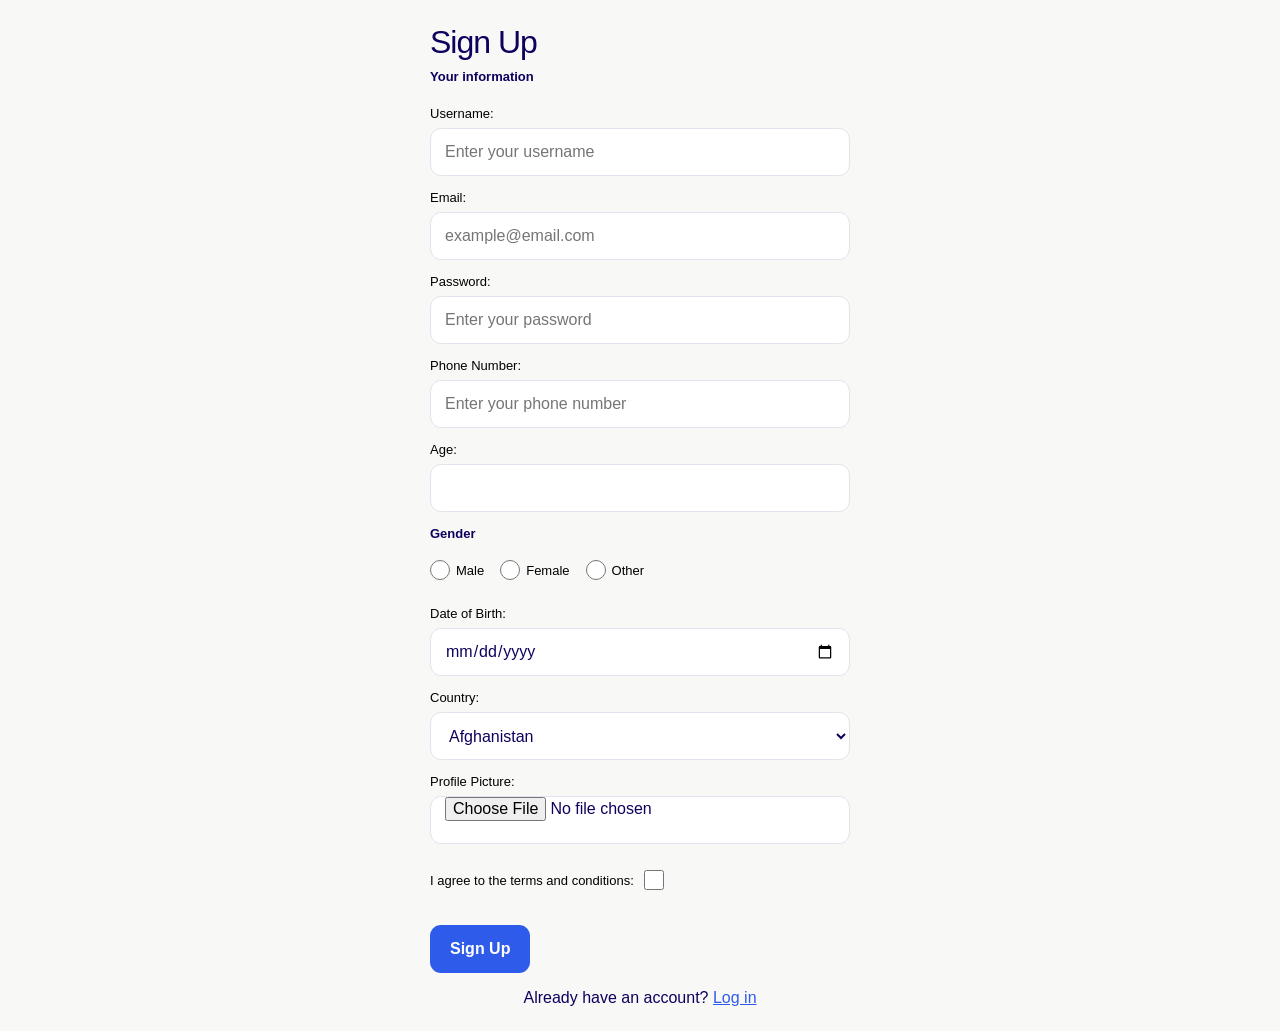
<file: index.html>
<!DOCTYPE html>
<html lang="en">
<head>
    <meta charset="UTF-8" />
    <meta name="viewport" content=
        "width=device-width, initial-scale=1.0" />
    <title>Sign Up</title>
    <link rel="stylesheet" href="style.css">
    
</head>
<body>
    <main>
        <h1 id="signup-heading">Sign Up</h1>
        <form aria-labelledby="signup-heading">
            <fieldset>
                <legend>Your information</legend>
            <label for="username">Username:</label>
            <input type="text" id="username" name="username" placeholder="Enter your username" autocomplete="username" required /><br />
            
            <label for="email">Email:</label>
            <input type="email" id="email" name="email" placeholder="example@email.com" autocomplete="email" required /><br />
            
            <label for="password">Password:</label>
            <input type="password" id="password" name="password" placeholder="Enter your password" autocomplete="new-password" required minlength="6" /><br />
            
            <label for="phone">Phone Number:</label>
            <input type="tel" id="phone" name="phone" placeholder="Enter your phone number" autocomplete="tel" /><br />

            <label for="age">Age:</label>
            <input type="number" id="age" name="age" step="1" min="0" max="120" /><br />

            <!-- Radio buttons - Gender -->
            <fieldset class="gender-group">
                <legend>Gender</legend>
                <div class="gender-options">
                    <label for="male">
                        <input type="radio" id="male" name="gender" value="male" />Male</label>
                    <label for="female">
                        <input type="radio" id="female" name="gender" value="female" />Female</label>
                    <label for="other">
                        <input type="radio" id="other" name="gender" value="other" />Other</label>
                </div>
            </fieldset>
            
         
            <!-- Calendar -->
            <label for="dob">Date of Birth:</label>
            <input type="date" id="dob" name="dob" autocomplete="bday" /><br />
            
            <!-- Dropdown -->
            <label for="country">Country:</label>
            <select id="country" name="country" autocomplete="country-name">
                <option value="AF">Afghanistan</option>
                <option value="AL">Albania</option>
                <option value="DZ">Algeria</option>
                <option value="AD">Andorra</option>
                <option value="AO">Angola</option>
                <option value="AG">Antigua and Barbuda</option>
                <option value="AR">Argentina</option>
                <option value="AM">Armenia</option>
                <option value="AU">Australia</option>
                <option value="AT">Austria</option>
                <option value="AZ">Azerbaijan</option>
                <option value="BS">Bahamas</option>
                <option value="BH">Bahrain</option>
                <option value="BD">Bangladesh</option>
                <option value="BB">Barbados</option>
                <option value="BY">Belarus</option>
                <option value="BE">Belgium</option>
                <option value="BZ">Belize</option>
                <option value="BJ">Benin</option>
                <option value="BT">Bhutan</option>
                <option value="BO">Bolivia</option>
                <option value="BA">Bosnia and Herzegovina</option>
                <option value="BW">Botswana</option>
                <option value="BR">Brazil</option>
                <option value="BN">Brunei</option>
                <option value="BG">Bulgaria</option>
                <option value="BF">Burkina Faso</option>
                <option value="BI">Burundi</option>
                <option value="CV">Cabo Verde</option>
                <option value="KH">Cambodia</option>
                <option value="CM">Cameroon</option>
                <option value="CA">Canada</option>
                <option value="CF">Central African Republic</option>
                <option value="TD">Chad</option>
                <option value="CL">Chile</option>
                <option value="CN">China</option>
                <option value="CO">Colombia</option>
                <option value="KM">Comoros</option>
                <option value="CG">Congo</option>
                <option value="CR">Costa Rica</option>
                <option value="CI">Cote d'Ivoire</option>
                <option value="HR">Croatia</option>
                <option value="CU">Cuba</option>
                <option value="CY">Cyprus</option>
                <option value="CZ">Czechia</option>
                <option value="KP">North Korea</option>
                <option value="CD">Democratic Republic of the Congo</option>
                <option value="DK">Denmark</option>
                <option value="DJ">Djibouti</option>
                <option value="DM">Dominica</option>
                <option value="DO">Dominican Republic</option>
                <option value="EC">Ecuador</option>
                <option value="EG">Egypt</option>
                <option value="SV">El Salvador</option>
                <option value="GQ">Equatorial Guinea</option>
                <option value="ER">Eritrea</option>
                <option value="EE">Estonia</option>
                <option value="SZ">Eswatini</option>
                <option value="ET">Ethiopia</option>
                <option value="FJ">Fiji</option>
                <option value="FI">Finland</option>
                <option value="FR">France</option>
                <option value="GA">Gabon</option>
                <option value="GM">Gambia</option>
                <option value="GE">Georgia</option>
                <option value="DE">Germany</option>
                <option value="GH">Ghana</option>
                <option value="GR">Greece</option>
                <option value="GD">Grenada</option>
                <option value="GT">Guatemala</option>
                <option value="GN">Guinea</option>
                <option value="GW">Guinea-Bissau</option>
                <option value="GY">Guyana</option>
                <option value="HT">Haiti</option>
                <option value="VA">Holy See (Vatican City)</option>
                <option value="HN">Honduras</option>
                <option value="HU">Hungary</option>
                <option value="IS">Iceland</option>
                <option value="IN">India</option>
                <option value="ID">Indonesia</option>
                <option value="IR">Iran</option>
                <option value="IQ">Iraq</option>
                <option value="IE">Ireland</option>
                <option value="IL">Israel</option>
                <option value="IT">Italy</option>
                <option value="JM">Jamaica</option>
                <option value="JP">Japan</option>
                <option value="JO">Jordan</option>
                <option value="KZ">Kazakhstan</option>
                <option value="KE">Kenya</option>
                <option value="KI">Kiribati</option>
                <option value="KW">Kuwait</option>
                <option value="KG">Kyrgyzstan</option>
                <option value="LA">Laos</option>
                <option value="LV">Latvia</option>
                <option value="LB">Lebanon</option>
                <option value="LS">Lesotho</option>
                <option value="LR">Liberia</option>
                <option value="LY">Libya</option>
                <option value="LI">Liechtenstein</option>
                <option value="LT">Lithuania</option>
                <option value="LU">Luxembourg</option>
                <option value="MG">Madagascar</option>
                <option value="MW">Malawi</option>
                <option value="MY">Malaysia</option>
                <option value="MV">Maldives</option>
                <option value="ML">Mali</option>
                <option value="MT">Malta</option>
                <option value="MH">Marshall Islands</option>
                <option value="MR">Mauritania</option>
                <option value="MU">Mauritius</option>
                <option value="MX">Mexico</option>
                <option value="FM">Micronesia</option>
                <option value="MC">Monaco</option>
                <option value="MN">Mongolia</option>
                <option value="ME">Montenegro</option>
                <option value="MA">Morocco</option>
                <option value="MZ">Mozambique</option>
                <option value="MM">Myanmar</option>
                <option value="NA">Namibia</option>
                <option value="NR">Nauru</option>
                <option value="NP">Nepal</option>
                <option value="NL">Netherlands</option>
                <option value="NZ">New Zealand</option>
                <option value="NI">Nicaragua</option>
                <option value="NE">Niger</option>
                <option value="NG">Nigeria</option>
                <option value="MK">North Macedonia</option>
                <option value="NO">Norway</option>
                <option value="OM">Oman</option>
                <option value="PK">Pakistan</option>
                <option value="PW">Palau</option>
                <option value="PS">Palestine</option>
                <option value="PA">Panama</option>
                <option value="PG">Papua New Guinea</option>
                <option value="PY">Paraguay</option>
                <option value="PE">Peru</option>
                <option value="PH">Philippines</option>
                <option value="PL">Poland</option>
                <option value="PT">Portugal</option>
                <option value="QA">Qatar</option>
                <option value="KR">South Korea</option>
                <option value="MD">Moldova</option>
                <option value="RO">Romania</option>
                <option value="RU">Russia</option>
                <option value="RW">Rwanda</option>
                <option value="KN">Saint Kitts and Nevis</option>
                <option value="LC">Saint Lucia</option>
                <option value="VC">Saint Vincent and the Grenadines</option>
                <option value="WS">Samoa</option>
                <option value="SM">San Marino</option>
                <option value="ST">Sao Tome and Principe</option>
                <option value="SA">Saudi Arabia</option>
                <option value="SN">Senegal</option>
                <option value="RS">Serbia</option>
                <option value="SC">Seychelles</option>
                <option value="SL">Sierra Leone</option>
                <option value="SG">Singapore</option>
                <option value="SK">Slovakia</option>
                <option value="SI">Slovenia</option>
                <option value="SB">Solomon Islands</option>
                <option value="SO">Somalia</option>
                <option value="ZA">South Africa</option>
                <option value="SS">South Sudan</option>
                <option value="ES">Spain</option>
                <option value="LK">Sri Lanka</option>
                <option value="SD">Sudan</option>
                <option value="SR">Suriname</option>
                <option value="SE">Sweden</option>
                <option value="CH">Switzerland</option>
                <option value="SY">Syria</option>
                <option value="TJ">Tajikistan</option>
                <option value="TH">Thailand</option>
                <option value="TL">Timor-Leste</option>
                <option value="TG">Togo</option>
                <option value="TO">Tonga</option>
                <option value="TT">Trinidad and Tobago</option>
                <option value="TN">Tunisia</option>
                <option value="TR">Turkey</option>
                <option value="TM">Turkmenistan</option>
                <option value="TV">Tuvalu</option>
                <option value="UG">Uganda</option>
                <option value="UA">Ukraine</option>
                <option value="AE">United Arab Emirates</option>
                <option value="GB">United Kingdom</option>
                <option value="TZ">Tanzania</option>
                <option value="US">United States</option>
                <option value="UY">Uruguay</option>
                <option value="UZ">Uzbekistan</option>
                <option value="VU">Vanuatu</option>
                <option value="VE">Venezuela</option>
                <option value="VN">Vietnam</option>
                <option value="YE">Yemen</option>
                <option value="ZM">Zambia</option>
                <option value="ZW">Zimbabwe</option>
            </select><br />
            
            <!-- Image Upload -->
            <label for="profile-picture">Profile Picture:</label>
            <input type="file" id="profile-picture" name="profile-picture" accept="image/*" /><br />

            <!-- Checkbox -->
            <label class="terms-label" for="terms">I agree to the terms and conditions:
                <input type="checkbox" id="terms" name="terms" required /> </label><br />
            
            <button type="submit" id="signup-button">Sign Up</button>
            <p>Already have an account? <a href="login.html">Log in</a></p>
            </fieldset>
        </form>
    </main>
</body>
</html>
</file>
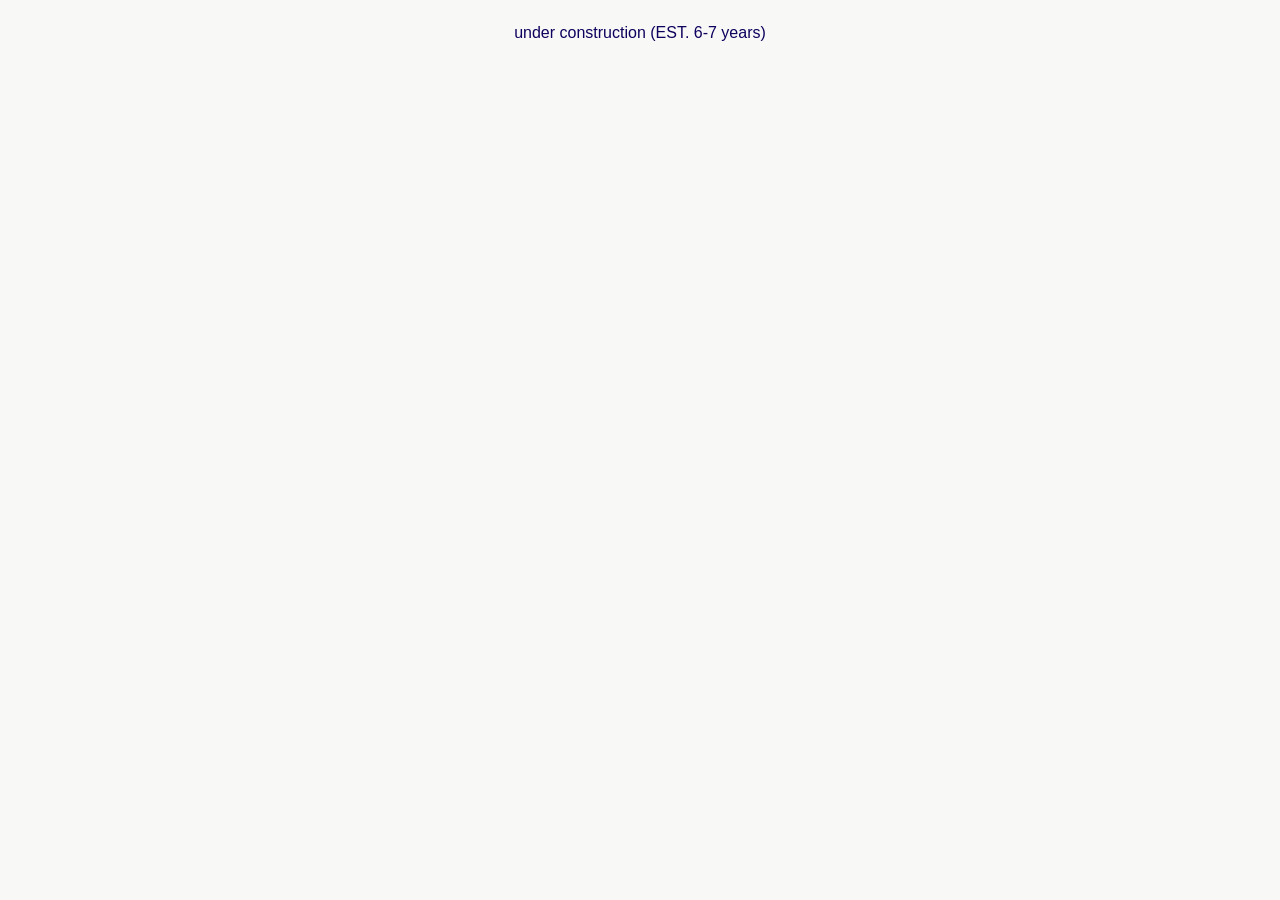
<file: login.html>
<!DOCTYPE html>
<html lang="en">
<head>
    <meta charset="UTF-8" />
    <meta name="viewport" content=
        "width=device-width, initial-scale=1.0" />
    <title>Sign In</title>
    <link rel="stylesheet" href="style.css">
</head>
<body>
    under construction (EST. 6-7 years)
</body> 
</html>
</file>
<file: style.css>
* {
    box-sizing: border-box;
    margin: 0;
    padding: 0;
}
:root{--primary-color: #2f5bea;
    --primary-hover:#244bd0;
    --text:#0d025d;
    --muted:#858d9c;
    --border:#e0e5ed;
    --background:#f8f8f7;
    --white:#ffffff;
}
body {
    min-height: 100vh;
    padding: 24px 16px;
    display: flex;
    flex-direction: column;
    align-items: center;
    justify-content: flex-start;
    background: var(--background);
    font-family: Arial, Helvetica, sans-serif;
    color: var(--text);
}
main {
    width: 100%;
    max-width: 420px;
    margin: auto 0;
}
h1 {
    width: 100%;
    margin-bottom: 8px;
    font-size: 32px;
    font-weight: 500;
    letter-spacing: -1px;
    color: var(--text);
}
form {
    width: 100%;
    display: flex;
    flex-direction: column;
    align-items: stretch;
}
fieldset {
    min-width: 0;
    border: 0;
}
legend {
    margin-bottom: 8px;
    font-size: 13px;
    font-weight: 600;
}
form br{
    display:none;
}
label {
    display: block;
    margin: 14px 0 7px;
    font-size: 13px;
    font-weight: 500;
    color: #000000;
}

input:not([type="checkbox"]):not([type="radio"]):not([type="submit"]),
select {
    width: 100%;
    min-height: 48px;
    padding: 0 14px;
    border: 1px solid var(--border);
    border-radius: 11px;
    background: var(--white);
    color: var(--text);
    font-family: inherit;
    font-size: 16px;
    transition: border-color 0.2s ease, box-shadow 0.2s ease;
}
input[type="file"] {
    height: auto;
    padding: 10px;
}
input[type="checkbox"],
input[type="radio"] {
    width: 20px;
    height: 20px;
    accent-color: var(--primary-color);
}
.terms-label {
    display: flex;
    min-height: 44px;
    align-items: center;
    gap: 10px;
}
button {
    min-height: 48px;
    margin-top: 16px;
    border: 0;
    border-radius: 11px;
    background: var(--primary-color);
    color: var(--white);
    font: inherit;
    font-size: 16px;
    font-weight: 600;
    cursor: pointer;
    transition: background-color 0.2s ease, box-shadow 0.2s ease;
}
button:hover {
    background: var(--primary-hover);
}
fieldset > p {
    margin-top: 16px;
    text-align: center;
}
a {
    color: var(--primary-color);
}
:focus-visible {
    outline: 3px solid var(--primary-color);
    outline-offset: 3px;
}
input:focus-visible,
select:focus-visible {
    border-color: var(--primary-color);
    box-shadow: 0 0 0 3px rgb(47 91 234 / 20%);
}
.gender-group {
    margin-top: 14px;
}
.gender-group legend {
    margin-bottom: 0;
}
.gender-options {
    display: flex;
    flex-wrap: wrap;
    align-items: center;
    gap: 8px 16px;
    margin-top: 7px;
}
.gender-options label {
    display: inline-flex;
    min-height: 44px;
    align-items: center;
    gap: 6px;
    margin: 0;
}
@media (max-width: 480px) {
    body {
        padding: 20px 16px;
    }
    h1 {
        font-size: 28px;
    }
}

#signup-button
{
    padding: 12px 20px;
    width: fit-content;
    min-height: 48px;

}
</file>
